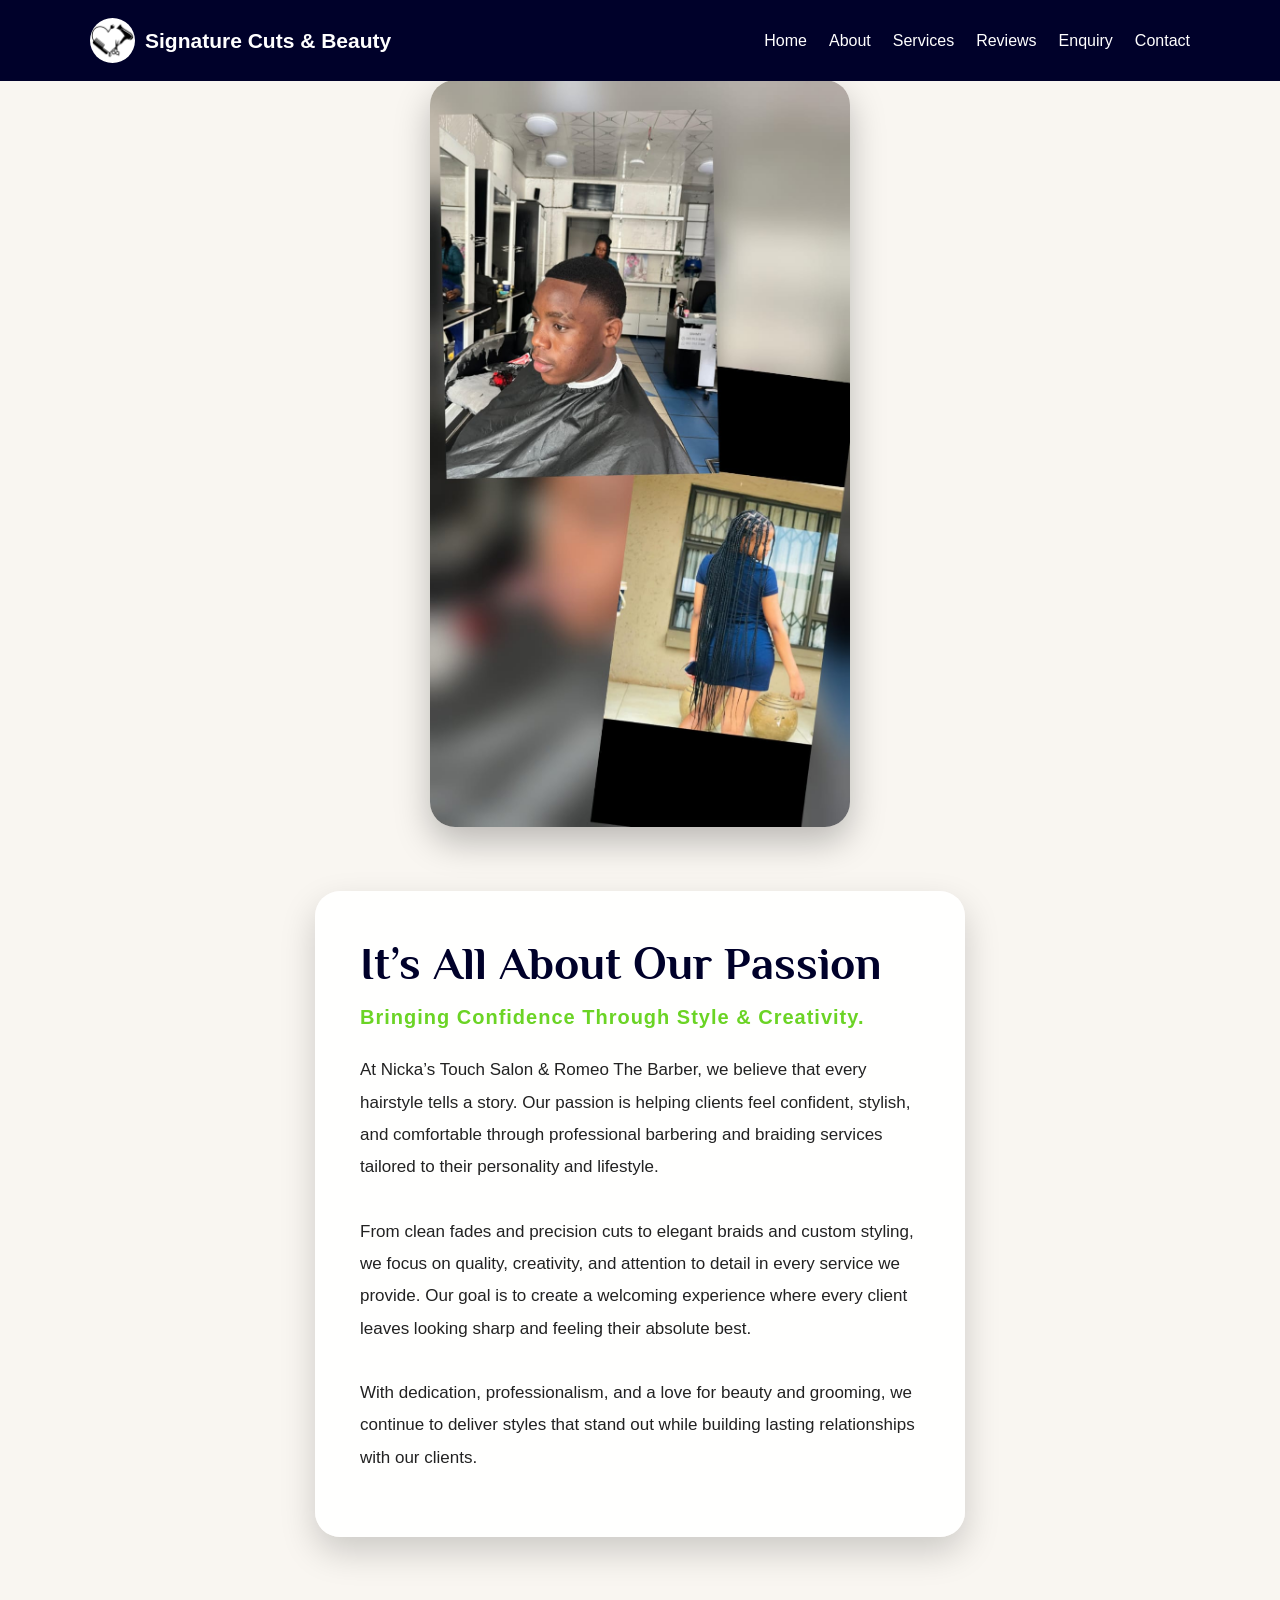
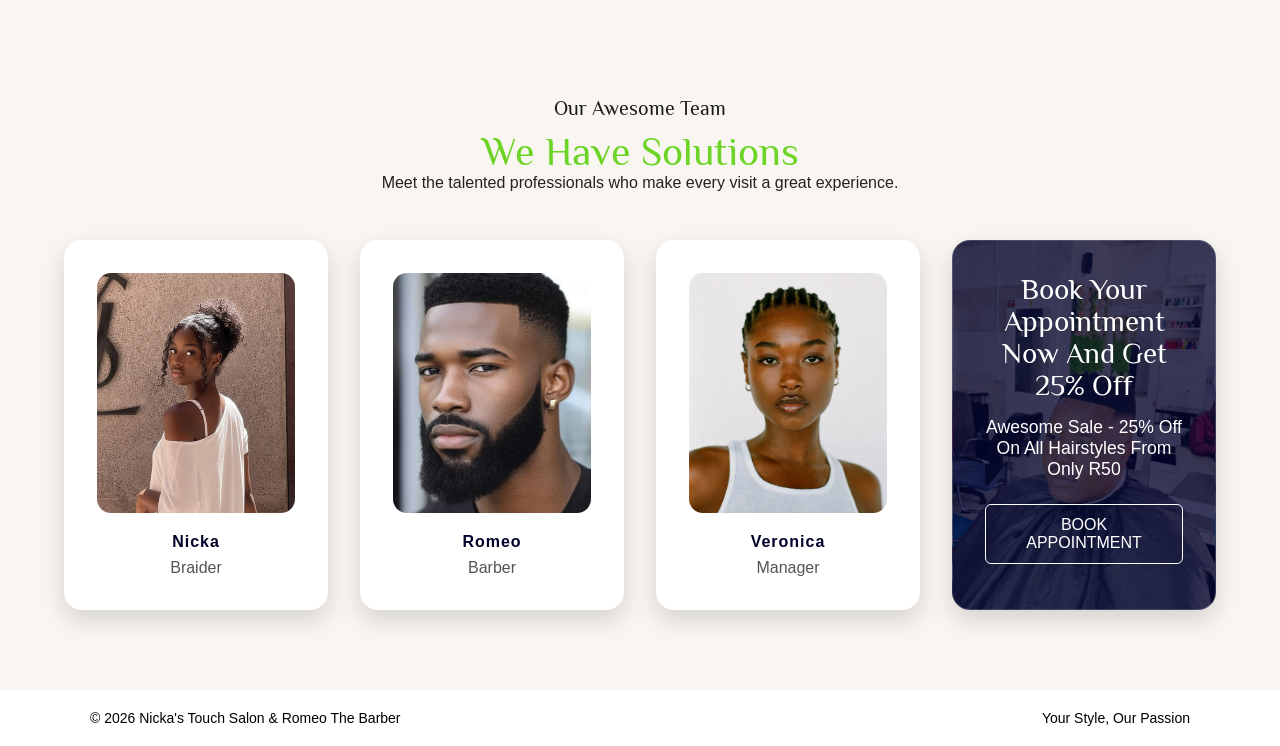
<file: about.html>
<!DOCTYPE html>
<html lang="en">

<head>

    <!-- Character Encoding -->
    <meta charset="UTF-8">

    <!-- Responsive Viewport -->
    <meta name="viewport" content="width=device-width, initial-scale=1.0">

    <!-- About Page Styles -->
    <link rel="stylesheet" href="./css/about.css">

    <!-- Main Website Styles -->
    <link rel="stylesheet" href="./css/style.css">

    <!-- Page Title -->
    <title>About | Signature Cuts & Beauty</title>

</head>

<body>

    <!-- ================= HEADER / NAVIGATION ================= -->
    <header>

        <div class="container navbar">

            <!-- Logo and Brand Name -->
            <a href="home.html" class="logo">
                <img src="./images/comb.jpg" alt="Salon Logo">
                Signature Cuts & Beauty
            </a>

            <!-- Navigation Menu -->
            <nav>
                <ul>
                    <li><a href="index.html">Home</a></li>
                    <li><a href="about.html">About</a></li>
                    <li><a href="services.html">Services</a></li>
                    <li><a href="reviews.html">Reviews</a></li>
                    <li><a href="enquiry.html">Enquiry</a></li>
                    <li><a href="contact.html">Contact</a></li>
                </ul>
            </nav>

        </div>

    </header>

    <!-- ================= ABOUT US SECTION ================= -->
    <section class="AboutMeInDetail">

        <!-- About Image -->
        <span class="img">
            <img src="./images/barber&braids.jpg" alt="Salon Team">
        </span>

        <!-- About Content -->
        <div class="infoAboutMe">

            <!-- Main Heading -->
            <h1>It’s All About Our Passion</h1>

            <!-- Sub Heading -->
            <div class="p-text">
                Bringing Confidence Through Style & Creativity.
            </div>

            <!-- About Description -->
            <p class="para">
                At Nicka’s Touch Salon & Romeo The Barber, we believe that every hairstyle tells a story.
                Our passion is helping clients feel confident, stylish, and comfortable through professional
                barbering and braiding services tailored to their personality and lifestyle.

                <br><br>

                From clean fades and precision cuts to elegant braids and custom styling,
                we focus on quality, creativity, and attention to detail in every service we provide.
                Our goal is to create a welcoming experience where every client leaves looking sharp
                and feeling their absolute best.

                <br><br>

                With dedication, professionalism, and a love for beauty and grooming,
                we continue to deliver styles that stand out while building lasting relationships
                with our clients.
            </p>

        </div>

    </section>

    <!-- ================= OUR TEAM SECTION ================= -->
    <section class="aboutTeam-Info">

        <!-- Team Section Heading -->
        <div class="teamText">

            <div class="t-team">
                Our Awesome Team
            </div>

            <div class="t-heading">
                We Have Solutions
            </div>

            <div class="t-lines">
                Meet the talented professionals who make every visit a great experience.
            </div>

        </div>

        <!-- Team Members Grid -->
        <div class="teamImgInfo">

            <!-- Team Member 1 -->
            <div class="box">

                <div class="img">
                    <img src="./images/nicka.jpg" alt="Nicka">
                </div>

                <div class="t-name">
                    Nicka
                </div>

                <div class="t-position">
                    Braider
                </div>

            </div>

            <!-- Team Member 2 -->
            <div class="box">

                <div class="img">
                    <img src="./images/romeo.jpg" alt="Romeo">
                </div>

                <div class="t-name">
                    Romeo
                </div>

                <div class="t-position">
                    Barber
                </div>

            </div>

            <!-- Team Member 3 -->
            <div class="box">

                <div class="img">
                    <img src="./images/manager.jpg" alt="Veronica">
                </div>

                <div class="t-name">
                    Veronica
                </div>

                <div class="t-position">
                    Manager
                </div>

            </div>

            <!-- Promotional Offer Card -->
            <div class="box fourthBox">

                <div class="ak-disc">
                    Book Your Appointment Now And Get 25% Off
                </div>

                <div class="ak-sale">
                    Awesome Sale - 25% Off On All Hairstyles From Only R50
                </div>

                <!-- Booking Button -->
                <div class="btn">
                    <a href="contact.html">BOOK APPOINTMENT</a>
                </div>

            </div>

        </div>

    </section>

    <!-- ================= FOOTER ================= -->
    <footer>

        <div class="container footerContent">

            <!-- Copyright Information -->
            <div>
                © 2026 Nicka's Touch Salon & Romeo The Barber
            </div>

            <!-- Business Slogan -->
            <div>
                Your Style, Our Passion
            </div>

        </div>

    </footer>

</body>

</html>
</file>
<file: css/about.css>
@import url('https://fonts.googleapis.com/css2?family=Montserrat&family=Open+Sans&family=Philosopher&family=Poppins:wght@300;400;500;600;700&display=swap');

/* ===== GLOBAL RESET ===== */
*{
    padding:0;
    margin:0;
    box-sizing:border-box;
    font-family:'Poppins', sans-serif;
}

html,
body{
    overflow-x:hidden;
}

body{
    background:#F9F6F1;
    color:#222;
}

/* ===== COLORS ===== */
:root{
    --main-blue:#00012A;
    --accent-green:#6BD425;
    --dark:#1a1a1a;
    --white:#fff;
    --light-bg:#F9F6F1;
    --font-heading:'Philosopher', sans-serif;
}

/* ===== CONTAINER ===== */
.container{
    width:90%;
    max-width:1100px;
    margin:auto;
}

/* ===== HEADER / NAVBAR ===== */
header{
    background:var(--main-blue);
}

.navbar{
    display:flex;
    justify-content:space-between;
    align-items:center;
    padding:18px 0;
}

.logo{
    display:flex;
    align-items:center;
    gap:10px;
    color:#fff;
    text-decoration:none;
    font-size:21px;
    font-weight:bold;
}

.logo img{
    width:45px;
    height:45px;
    border-radius:50%;
}

/* ===== NAVBAR LINKS - SINGLE UNDERLINE ONLY ===== */
nav ul{
    display:flex;
    list-style:none;
    gap:25px;
}

nav ul li{
    list-style:none;
}

nav ul li a{
    color:#fff;
    text-decoration:none;
    font-size:16px;
    font-weight:500;
    padding-bottom:5px;
    border-bottom:2px solid transparent;
    transition:all 0.3s ease;
}

nav ul li a:hover{
    color:var(--accent-green);
    border-bottom:2px solid var(--accent-green);
}

/* ===== PAGE TITLE ===== */
.sectionFirst{
    position:relative;
    padding:7rem 0 6rem;
    text-align:center;
    overflow:hidden;
}

.sectionFirst::before{
    content:"";
    position:absolute;
    inset:0;
    background:linear-gradient(rgba(0,1,42,0.65), rgba(0,1,42,0.65)),
               url("../images/barber&braids.jpg");
    background-size:cover;
    background-position:center;
    z-index:-1;
}

.sectionFirst h1{
    font-size:5rem;
    font-family:var(--font-heading);
    color:#fff;
}

/* ===== ABOUT MAIN SECTION ===== */
.AboutMeInDetail{
    padding:5rem 5%;
    display:flex;
    align-items:center;
    justify-content:center;
    gap:4rem;
    flex-wrap:wrap;
}

.AboutMeInDetail .img{
    max-width:430px;
}

.AboutMeInDetail .img img{
    width:100%;
    border-radius:25px;
    box-shadow:0 15px 35px rgba(0,0,0,0.25);
    transition:0.4s ease;
}

.AboutMeInDetail .img img:hover{
    transform:scale(1.04);
    box-shadow:0 18px 40px rgba(107,212,37,0.35);
}

/* ===== ABOUT TEXT CARD ===== */
.infoAboutMe{
    max-width:650px;
    background:#fff;
    padding:45px;
    border-radius:25px;
    box-shadow:0 15px 35px rgba(0,0,0,0.18);
    transition:0.4s ease;
}

.infoAboutMe:hover{
    transform:translateY(-6px);
    box-shadow:0 20px 45px rgba(0,0,0,0.25);
}

.infoAboutMe h1{
    font-size:46px;
    color:var(--main-blue);
    font-family:var(--font-heading);
    margin-bottom:15px;
    line-height:1.2;
}

.p-text{
    color:var(--accent-green);
    font-size:20px;
    font-weight:bold;
    margin-bottom:25px;
    letter-spacing:1px;
}

.infoAboutMe .para{
    color:#444;
    line-height:1.9;
    font-size:17px;
}

/* ===== CONTACT LINKS ===== */
.iconLink{
    margin-top:25px;
    display:flex;
    flex-direction:column;
    gap:10px;
}

.iconLink a{
    text-decoration:none;
    color:var(--main-blue);
    font-weight:bold;
    transition:0.3s ease;
}

.iconLink a:hover{
    color:var(--accent-green);
    transform:translateX(6px);
}

/* ===== TEAM SECTION ===== */
.aboutTeam-Info{
    padding:5rem 5%;
    text-align:center;
}

.teamText{
    margin-bottom:3rem;
}

.t-team{
    font-family:var(--font-heading);
    font-size:20px;
    color:var(--dark);
}

.t-heading{
    font-size:2.5rem;
    font-family:var(--font-heading);
    color:var(--accent-green);
    margin-top:10px;
}

.teamImgInfo{
    display:grid;
    grid-template-columns:repeat(auto-fit, minmax(220px,1fr));
    gap:2rem;
}

.teamImgInfo .box{
    background:#fff;
    border-radius:18px;
    padding:2rem;
    box-shadow:0 10px 25px rgba(0,0,0,0.15);
    transition:0.4s ease;
    overflow:hidden;
}

.teamImgInfo .box:hover{
    transform:translateY(-8px);
    box-shadow:0 16px 35px rgba(107,212,37,0.35);
}

.teamImgInfo .box .img img{
    width:100%;
    height:240px;
    object-fit:cover;
    border-radius:14px;
}

.t-name{
    margin-top:1rem;
    font-weight:bold;
    letter-spacing:1px;
    color:var(--main-blue);
}

.t-position{
    margin-top:0.5rem;
    color:#555;
}

/* ===== SPECIAL BOX ===== */
.teamImgInfo .box.fourthBox{
    position:relative;
    min-height:320px;
    color:#fff;
    background:linear-gradient(rgba(0,1,42,0.75), rgba(0,1,42,0.75)),
               url("../images/barber2.jpg");
    background-size:cover;
    background-position:center;
}

.fourthBox .ak-disc{
    font-size:1.8rem;
    font-family:var(--font-heading);
    margin-bottom:1rem;
}

.fourthBox .ak-sale{
    font-size:1.1rem;
    margin-bottom:1.5rem;
}

.fourthBox .btn a{
    display:inline-block;
    text-decoration:none;
    color:#fff;
    border:1px solid #fff;
    padding:0.7rem 1.5rem;
    border-radius:6px;
    transition:0.3s;
}

.fourthBox .btn a:hover{
    background:#fff;
    color:var(--main-blue);
}

/* ===== FOOTER ===== */
footer{
    background:#fff;
    padding:20px 0;
    color:#000;
}

.footerContent,
footer .container{
    display:flex;
    justify-content:space-between;
    flex-wrap:wrap;
    gap:10px;
    font-size:14px;
}

/* ===== RESPONSIVE ===== */
@media(max-width:768px){

    .navbar{
        flex-direction:column;
        gap:12px;
    }

    nav ul{
        flex-direction:column;
        align-items:center;
        gap:10px;
    }

    .sectionFirst{
        padding:5rem 0 4rem;
    }

    .sectionFirst h1{
        font-size:3rem;
    }

    .AboutMeInDetail{
        padding:4rem 5%;
        gap:2rem;
    }

    .infoAboutMe{
        padding:30px;
    }

    .infoAboutMe h1{
        font-size:32px;
    }

    .p-text{
        font-size:18px;
    }

    .infoAboutMe .para{
        font-size:15px;
    }

    footer .container,
    .footerContent{
        flex-direction:column;
        text-align:center;
    }
}
</file>
<file: css/style.css>
/* ===== GLOBAL RESET ===== */
*{
    margin:0;
    padding:0;
    box-sizing:border-box;
    font-family:Arial, sans-serif;
}

body{
    background:#F9F6F1;
    color:#222;
}

.container{
    width:90%;
    max-width:1100px;
    margin:auto;
}

/* ===== HEADER ===== */
header{
    background:#00012A;
    position:fixed;
    top:0;
    left:0;
    width:100%;
    z-index:1000;
}

.navbar{
    display:flex;
    justify-content:space-between;
    align-items:center;
    padding:18px 0;
    position:relative;
}

.logo{
    display:flex;
    align-items:center;
    gap:10px;
    color:#fff;
    text-decoration:none;
    font-size:21px;
    font-weight:bold;
}

.logo img{
    width:45px;
    height:45px;
    border-radius:50%;
}

/* FIXED NAV */
nav ul{
    display:flex;
    list-style:none;
    gap:22px;
}

nav ul li{
    margin-left:0;
}

nav ul li a{
    color:#fff;
    text-decoration:none;
    font-weight:500;
    position:relative;
    transition:0.3s;
}

nav ul li a::after{
    content:"";
    position:absolute;
    left:0;
    bottom:-6px;
    width:0;
    height:2px;
    background:#6BD425;
    transition:0.3s ease;
}

nav ul li a:hover{
    color:#6BD425;
}

nav ul li a:hover::after{
    width:100%;
}

/* ===== HAMBURGER ===== */
.hamburger{
    display:none;
    flex-direction:column;
    gap:5px;
    cursor:pointer;
}

.hamburger span{
    width:28px;
    height:3px;
    background:#fff;
    border-radius:5px;
}

/* ===== HERO VIDEO SECTION ===== */
.sectionFirst{
    position:relative;
    height:100vh;
    width:100%;
    overflow:hidden;
    display:flex;
    align-items:center;
    padding-top:90px;
    color:#fff;
}

.bg-video{
    position:absolute;
    top:0;
    left:0;
    width:100%;
    height:100%;
    object-fit:cover;
}

.overlay{
    position:absolute;
    top:0;
    left:0;
    width:100%;
    height:100%;
    background:rgba(0,0,0,0.55);
}

.sectionFirst .container{
    position:relative;
    z-index:2;
}

.sectionFirst .content{
    max-width:700px;
}

.address{
    color:#6BD425;
    font-weight:bold;
    margin-bottom:10px;
}

.heading{
    font-size:58px;
    line-height:1.2;
    margin-bottom:20px;
    color:#fff;
}

.para{
    line-height:1.8;
    margin-bottom:18px;
    color:#f5f5f5;
    font-size:17px;
}

/* ===== ABOUT ===== */
.sectionSecond{
    padding:60px 0;
}


.fourIMG{
    display:grid;
    grid-template-columns:1fr 1fr;
    gap:10px;
}

.fourIMG img{
    width:200px;
    height:200px;
    object-fit:cover;
    border-radius:10px;
}

.textInfo{
    max-width:450px;
}

.greet{
    color:#6BD425;
    font-weight:bold;
}

.title{
    margin:10px 0;
}

/* ===== SERVICES ===== */
.sectionThree{
    padding:65px 0;
    background:#F9F6F1;
}

.sectionThree h2{
    text-align:center;
    margin-bottom:10px;
}

.sectionThree p{
    text-align:center;
    margin-bottom:25px;
}

.servicesBox{
    display:grid;
    grid-template-columns:repeat(auto-fit, minmax(220px,1fr));
    gap:18px;
}

.box{
    background:#fff;
    padding:25px;
    border-radius:10px;
    box-shadow:0 5px 15px rgba(0,0,0,0.08);
}

.box h2{
    margin-bottom:10px;
}

/* ===== EXTRA INFO ===== */
.sectionExtra{
    padding:60px 0;
    text-align:center;
    background:#F9F6F1;
}

.sectionExtra p{
    max-width:700px;
    margin:10px auto;
}

/* ===== CTA ===== */
.cta{
    background:#00012A;
    color:#fff;
    padding:60px 20px;
    text-align:center;
}

.cta a{
    display:inline-block;
    margin-top:20px;
    padding:12px 25px;
    background:#6BD425;
    color:#000;
    text-decoration:none;
    border-radius:6px;
}

.cta a:hover{
    background:#fff;
}

/* ===== FOOTER ===== */
footer{
    background:#fff;
    padding:20px 0;
}

.footerContent{
    display:flex;
    justify-content:space-between;
    flex-wrap:wrap;
    font-size:14px;
}

/* ===== ABOUT PAGE ===== */
.aboutSection{
    display:flex;
    gap:45px;
    padding:55px 0;
    flex-wrap:wrap;
}

.img img{
    width:100%;
    max-width:420px;
    border-radius:12px;
}

.infoAboutMe{
    max-width:600px;
}

.infoAboutMe h1{
    font-size:28px;
    margin-bottom:10px;
}

.highlight{
    color:#6BD425;
    font-weight:bold;
}

.extraSection{
    padding:60px 0;
    text-align:center;
}

.extraSection p{
    max-width:700px;
    margin:10px auto;
}

.iconLink{
    margin-top:20px;
}

.iconLink a{
    display:block;
    margin:6px 0;
    text-decoration:none;
    color:#000;
}

.iconLink a:hover{
    color:#6BD425;
}

/* ===== CONTACT PAGE ===== */
.FormMap{
    padding:50px 0;
    display:flex;
    justify-content:center;
}

.form{
    background:#fff;
    padding:28px;
    width:100%;
    max-width:500px;
    border-radius:12px;
    box-shadow:0 5px 15px rgba(0,0,0,0.08);
}

.f-head{
    font-size:24px;
    font-weight:bold;
    margin-bottom:5px;
}

.f-para{
    color:#6BD425;
    margin-bottom:20px;
}

form{
    display:flex;
    flex-direction:column;
    gap:14px;
}

input, textarea{
    padding:12px;
    border:1px solid #ccc;
    border-radius:6px;
    outline:none;
    font-size:14px;
}

input:focus, textarea:focus{
    border-color:#6BD425;
}

textarea{
    resize:none;
}

button{
    padding:12px;
    border:none;
    background:#00012A;
    color:#fff;
    font-size:15px;
    border-radius:6px;
    cursor:pointer;
    transition:0.25s;
}

button:hover{
    background:#6BD425;
}

/* ===== SERVICES PAGE ===== */
.aboutServices{
    padding:50px 0;
    text-align:center;
}

.ser-litText{
    color:#6BD425;
    font-weight:bold;
    margin-bottom:10px;
    font-size:18px;
}

.ser-text{
    max-width:650px;
    margin:0 auto 35px;
    line-height:1.6;
}

.service-grid{
    display:grid;
    grid-template-columns:repeat(3, 1fr);
    gap:18px;
}

.card{
    background:#fff;
    border-radius:10px;
    overflow:hidden;
    box-shadow:0 4px 12px rgba(0,0,0,0.08);
    transition:0.25s;
}

.card:hover{
    transform:translateY(-4px);
}

.card img{
    width:100%;
    height:220px;
    object-fit:cover;
}

.card .caption{
    padding:12px;
    font-size:14px;
    text-align:left;
}
/* ===== SERVICES HOVER EFFECT ===== */

.box{
    background:rgba(255,255,255,0.12);
    backdrop-filter:blur(8px);

    color:#fff;

    border:1px solid rgba(255,255,255,0.15);

    padding:25px;
    border-radius:12px;

    transition:0.4s;

    box-shadow:0 5px 15px rgba(0,0,0,0.15);
}

/* HOVER EFFECT */

.box:hover{
    transform:translateY(-10px) scale(1.03);

    background:#6BD425;

    color:#000;

    box-shadow:0 15px 35px rgba(107,212,37,0.45);
}

/* HEADINGS */

.box h2{
    margin-bottom:12px;
    transition:0.3s;
}

/* PARAGRAPHS */

.box p{
    transition:0.3s;
}

/* TEXT COLOR ON HOVER */

.box:hover h2,
.box:hover p{
    color:#000;
}

/* ===== REVIEWS PAGE ENHANCED ===== */

.section{
    min-height:80vh;
    padding:90px 20px;
    text-align:center;
    background:linear-gradient(rgba(0,1,42,0.75), rgba(0,1,42,0.75)),
               url("../images/barber2.jpg");
    background-size:cover;
    background-position:center;
}

.section h2{
    font-size:42px;
    color:#fff;
    margin-bottom:10px;
}

.section > p{
    color:#6BD425 !important;
    font-size:18px;
    font-weight:bold;
    margin-bottom:40px;
}

.reviews{
    display:flex;
    flex-wrap:wrap;
    justify-content:center;
    gap:30px;
}

.card{
    width:320px;
    background:rgba(255,255,255,0.95);
    border-radius:20px;
    overflow:hidden;
    box-shadow:0 15px 35px rgba(0,0,0,0.25);
    transition:0.4s ease;
    position:relative;
}

.card:hover{
    transform:translateY(-12px) scale(1.03);
    box-shadow:0 20px 45px rgba(107,212,37,0.35);
}

.card img{
    width:130px;
    height:130px;
    border-radius:50%;
    object-fit:cover;
    margin:30px auto 15px;
    display:block;
    border:5px solid #6BD425;
    transition:0.4s ease;
}

.card:hover img{
    transform:scale(1.08);
}

.card-body{
    padding:25px;
}

.card-body h3{
    font-size:24px;
    color:#00012A;
    margin-bottom:12px;
}

.card-body p{
    line-height:1.7;
    font-size:15px;
    color:#2d6a4f !important;
}

.card-body p:last-child{
    color:#f5b301 !important;
    font-size:22px;
    margin-top:15px;
    letter-spacing:2px;
}

footer{
    background:#fff;
    padding:20px 0;
}

.footerContent{
    display:flex;
    justify-content:space-between;
    flex-wrap:wrap;
    gap:10px;
    font-size:14px;
}

/* MOBILE */
@media(max-width:768px){
    .section h2{
        font-size:32px;
    }

    .card{
        width:90%;
        max-width:340px;
    }

    .footerContent{
        flex-direction:column;
        text-align:center;
    }
}
/* ===== RESPONSIVE ===== */
@media(max-width:600px){
    .navbar{
        flex-direction:column;
        gap:12px;
    }

    nav ul{
        flex-direction:column;
        align-items:center;
        gap:10px;
    }

    .sectionFirst h1{
        text-align:center;
        font-size:30px;
    }

    .form{
        padding:25px;
    }

    footer .container{
        flex-direction:column;
        text-align:center;
    }
}

/* ===== TITLE ===== */
.sectionFirst{
    padding:60px 0 20px;
}

.sectionFirst h1{
    font-size:38px;
    color:#00012A;
}

/* ===== ABOUT MAIN SECTION ===== */
.AboutMeInDetail{
    display:flex;
    justify-content:center;
    align-items:center;
    gap:60px;
    padding:80px 8%;
    flex-wrap:wrap;
}

.AboutMeInDetail .img img{
    width:420px;
    max-width:100%;
    border-radius:25px;
    object-fit:cover;
    box-shadow:0 15px 35px rgba(0,0,0,0.25);
    transition:0.4s ease;
}

.AboutMeInDetail .img img:hover{
    transform:scale(1.04);
    box-shadow:0 18px 40px rgba(107,212,37,0.35);
}

.infoAboutMe{
    max-width:650px;
    background:rgba(255,255,255,0.92);
    padding:45px;
    border-radius:25px;
    box-shadow:0 15px 35px rgba(0,0,0,0.18);
    backdrop-filter:blur(8px);
    transition:0.4s ease;
}

.infoAboutMe:hover{
    transform:translateY(-6px);
    box-shadow:0 20px 45px rgba(0,0,0,0.25);
}

.infoAboutMe h1{
    font-size:46px;
    color:#00012A;
    margin-bottom:15px;
    line-height:1.2;
}

.p-text{
    color:#6BD425;
    font-size:20px;
    font-weight:bold;
    margin-bottom:25px;
    letter-spacing:1px;
}

.infoAboutMe .para{
    color:#222;
    line-height:1.9;
    font-size:17px;
}

/* ===== EXTRA SECTION ===== */
.extraSection{
    padding:70px 20px;
    text-align:center;
}

.extraSection h2{
    color:#00012A;
    margin-bottom:15px;
}

.extraSection p{
    max-width:750px;
    margin:14px auto;
    line-height:1.8;
}

/* ===== CONTACT LINKS ===== */
.iconLink{
    margin-top:25px;
}

.iconLink a{
    display:block;
    margin:10px 0;
    text-decoration:none;
    color:#00012A;
    font-weight:bold;
    transition:0.3s;
}

.iconLink a:hover{
    color:#6BD425;
    transform:translateX(5px);
}
/* ===== MOBILE ===== */
@media(max-width:768px){
    .navbar{
        flex-direction:column;
        gap:12px;
    }

    nav ul{
        flex-direction:column;
        align-items:center;
        gap:10px;
    }

    .sectionFirst h1{
        text-align:center;
        font-size:30px;
    }

    .AboutMeInDetail{
        padding:60px 5%;
        gap:35px;
    }

    .infoAboutMe{
        padding:30px;
    }

    .infoAboutMe h1{
        font-size:32px;
    }

    .p-text{
        font-size:18px;
    }

    .infoAboutMe .para{
        font-size:15px;
    }
	/* ===== NAVBAR UNDERLINE HOVER FIX ===== */

nav ul{
    display:flex;
    list-style:none;
    gap:22px;
}

nav ul li{
    list-style:none;
}

nav ul li a{
    color:#fff;
    text-decoration:none;
    font-weight:500;
    position:relative;
    display:inline-block;
    padding-bottom:6px;
    transition:0.3s ease;
}

nav ul li a::after{
    content:"";
    position:absolute;
    left:0;
    bottom:0;
    width:0;
    height:2px;
    background:#6BD425;
    transition:width 0.3s ease;
}

nav ul li a:hover{
    color:#6BD425;
}

nav ul li a:hover::after{
    width:100%;
}
/* ===== HEADER ===== */
header{
    background:#00012A;
}

.navbar{
    display:flex;
    justify-content:space-between;
    align-items:center;
    padding:18px 0;
}

.logo{
    display:flex;
    align-items:center;
    gap:10px;
    color:#fff;
    text-decoration:none;
    font-size:21px;
    font-weight:bold;
}

.logo img{
    width:45px;
    height:45px;
    border-radius:50%;
}

nav ul{
    display:flex;
    list-style:none;
    gap:22px;
}

nav ul li a{
    color:#fff;
    text-decoration:none;
    font-weight:500;
    position:relative;
    transition:0.3s;
}

nav ul li a::after{
    content:"";
    position:absolute;
    left:0;
    bottom:-6px;
    width:0;
    height:2px;
    background:#6BD425;
    transition:0.3s;
}

nav ul li a:hover{
    color:#6BD425;
}

nav ul li a:hover::after{
    width:100%;
}



/* ===== FOOTER ===== */
footer{
    background:#fff;
    padding:20px 0;
}

.footerContent{
    display:flex;
    justify-content:space-between;
    flex-wrap:wrap;
    gap:10px;
    font-size:14px;
}

/* ===== MOBILE ===== */
@media(max-width:768px){
    .navbar{
        flex-direction:column;
        gap:12px;
    }

    nav ul{
        flex-direction:column;
        align-items:center;
        gap:10px;
    }

    .sectionFirst h1{
        text-align:center;
        font-size:30px;
    }

    .AboutMeInDetail{
        padding:60px 5%;
        gap:35px;
    }

    .infoAboutMe{
        padding:30px;
    }

    .infoAboutMe h1{
        font-size:32px;
    }

    .p-text{
        font-size:18px;
    }

    .infoAboutMe .para{
        font-size:15px;
    }

    .footerContent{
        flex-direction:column;
        text-align:center;
    }
}
/* ================= RESPONSIVE DESIGN ================= */

/* Tablets */
@media(max-width:900px){

    .container{
        width:92%;
    }

    .navbar{
        flex-direction:column;
        gap:15px;
    }

    nav ul{
        flex-wrap:wrap;
        justify-content:center;
        gap:15px;
    }

    .sectionFirst h1{
        font-size:3.5rem;
    }

    .AboutMeInDetail{
        flex-direction:column;
        text-align:center;
    }

    .service-grid,
    .ser-box,
    .teamImgInfo{
        grid-template-columns:repeat(2, 1fr);
    }

    .reviews{
        flex-direction:column;
        align-items:center;
    }

    .footerContent{
        flex-direction:column;
        text-align:center;
        gap:10px;
    }
}

/* Mobile phones */
@media(max-width:600px){

    .container{
        width:95%;
    }

    .logo{
        font-size:17px;
        text-align:center;
    }

    .logo img{
        width:40px;
        height:40px;
    }

    nav ul{
        flex-direction:column;
        align-items:center;
        gap:10px;
    }

    .sectionFirst{
        padding:4rem 0 3rem;
    }

    .sectionFirst h1{
        font-size:2.5rem;
    }

    .heading{
        font-size:32px;
    }

    .para{
        font-size:15px;
    }

    .AboutMeInDetail{
        padding:3rem 5%;
        gap:2rem;
    }

    .infoAboutMe{
        padding:25px;
    }

    .infoAboutMe h1{
        font-size:28px;
    }

    .p-text{
        font-size:16px;
    }

    .service-grid,
    .ser-box,
    .servicesBox,
    .teamImgInfo{
        grid-template-columns:1fr;
    }

    .card,
    .box{
        width:100%;
    }

    .slider{
        height:300px;
    }

    .FormMap{
        padding:35px 15px;
    }

    .form{
        padding:25px;
    }

    input,
    textarea,
    button{
        font-size:14px;
    }

    footer .container,
    .footerContent{
        flex-direction:column;
        text-align:center;
        gap:10px;
    }
}

/* Very small phones */
@media(max-width:400px){

    .sectionFirst h1{
        font-size:2rem;
    }

    .heading{
        font-size:28px;
    }

    .logo{
        font-size:15px;
    }

    nav ul li a{
        font-size:14px;
    }

    .infoAboutMe h1{
        font-size:24px;
    }

    .ser-litText{
        font-size:1.6rem;
    }
}
</file>
